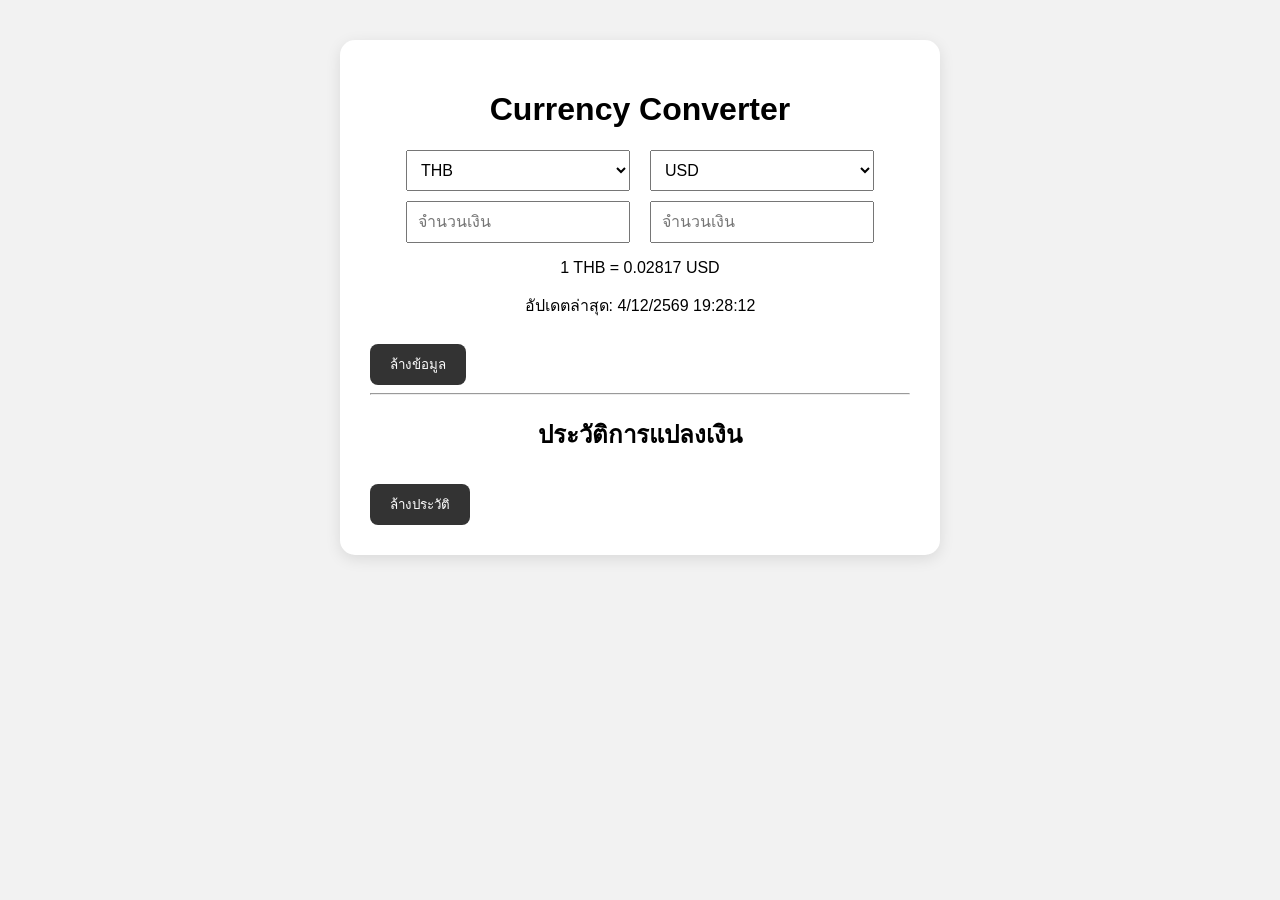
<file: Work/Assignment 2/index.html>
<!DOCTYPE html>
<html lang="th">
<head>
    <meta charset="UTF-8">
    <meta name="viewport" content="width=device-width, initial-scale=1.0">
    <title>Currency Converter</title>
    <link rel="stylesheet" href="style.css">
</head>

<body>

    <div class="container">
        <h1>Currency Converter</h1>

        <div class="converter">
            <div>
                <select id="currency-one">
                    <option value="THB">THB</option>
                    <option value="USD">USD</option>
                    <option value="EUR">EUR</option>
                </select>

                <input type="number" id="amount-one" placeholder="จำนวนเงิน">
            </div>

            <div>
                <select id="currency-two">
                    <option value="USD">USD</option>
                    <option value="THB">THB</option>
                    <option value="EUR">EUR</option>
                </select>

                <input type="number" id="amount-two" placeholder="จำนวนเงิน">
            </div>
        </div>

        <p id="rate">อัตราแลกเปลี่ยน: -</p>

        <p id="last-updated">อัปเดตล่าสุด: -</p>

        <button id="clear-data">ล้างข้อมูล</button>

        <hr>

        <h2>ประวัติการแปลงเงิน</h2>

        <ul id="history-list"></ul>

        <button id="clear-history">ล้างประวัติ</button>
    </div>

    <script src="script.js"></script>
</body>
</html>
</file>
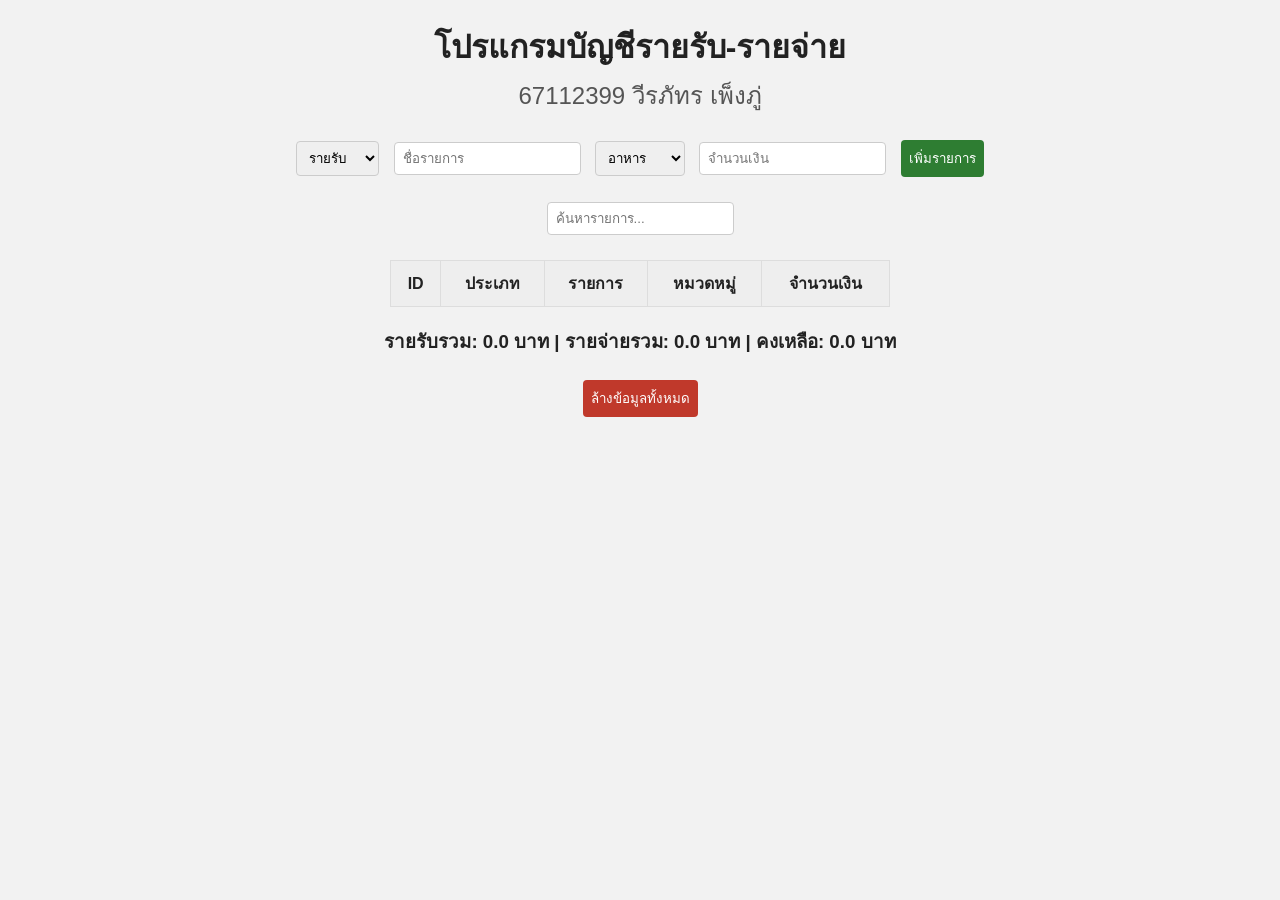
<file: Work/Assignment 3/index.html>
<!DOCTYPE html>
<html lang="th">
<head>
    <meta charset="UTF-8">
    <title>บัญชีรายรับ-รายจ่าย</title>
    <link rel="stylesheet" href="style.css">
</head>
<body>
    <h1>โปรแกรมบัญชีรายรับ-รายจ่าย</h1>
    <h2>67112399 วีรภัทร เพ็งภู่</h2>

    <div class="form-box">
        <select id="type">
            <option value="income">รายรับ</option>
            <option value="expense">รายจ่าย</option>
        </select>
        <input id="name" placeholder="ชื่อรายการ">
        <select id="category">
            <option>อาหาร</option>
            <option>เดินทาง</option>
            <option>ช้อปปิ้ง</option>
            <option>เงินเดือน</option>
            <option>อื่นๆ</option>
        </select>
        <input id="amount" type="number" placeholder="จำนวนเงิน">
        <button onclick="add()">เพิ่มรายการ</button>
    </div>

    <input id="search" placeholder="ค้นหารายการ..." oninput="show()">

    <table border="1">
        <thead>
            <tr>
                <th>ID</th>
                <th>ประเภท</th>
                <th>รายการ</th>
                <th>หมวดหมู่</th>
                <th>จำนวนเงิน</th>
            </tr>
        </thead>
        <tbody id="list"></tbody>
    </table>

    <h3 id="summary"></h3>

    <button id="clearBtn" onclick="clearData()">ล้างข้อมูลทั้งหมด</button>

    <script src="script.js"></script>
</body>
</html>
</file>
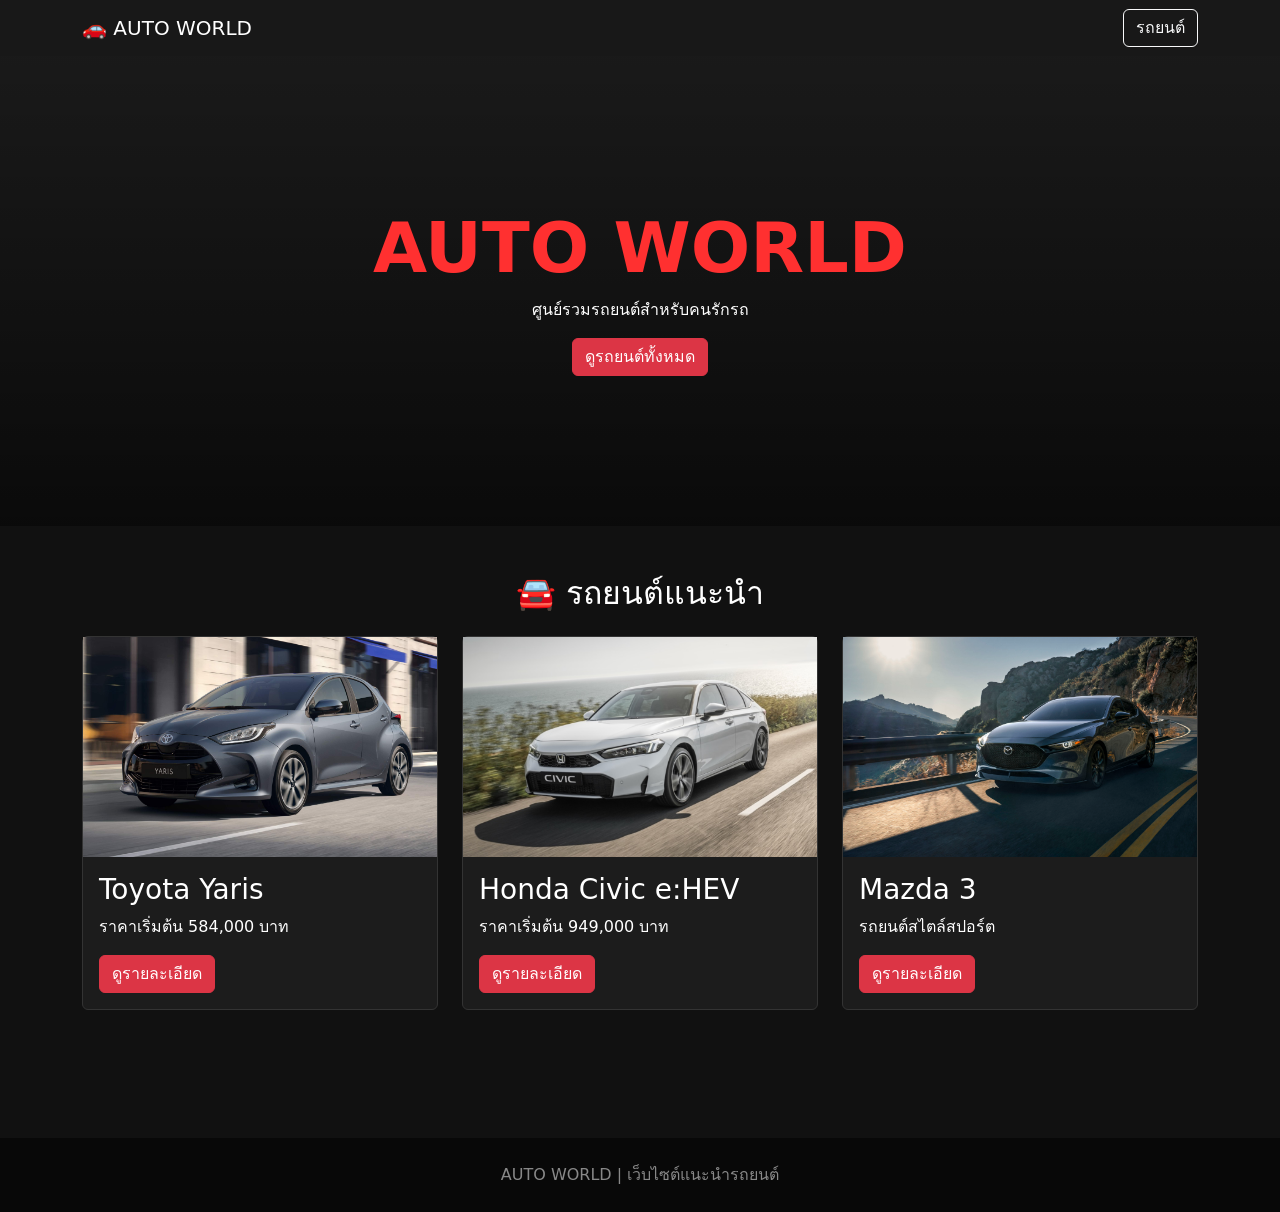
<file: Work/Assignment 4/index.html>
<!DOCTYPE html>
<html lang="th">

<head>
    <meta charset="UTF-8">
    <meta name="viewport"
          content="width=device-width, initial-scale=1">

    <title>Auto World</title>

    <link
        href="https://cdn.jsdelivr.net/npm/bootstrap@5.3.3/dist/css/bootstrap.min.css"
        rel="stylesheet">

    <link rel="stylesheet" href="style.css">
</head>

<body>

<nav class="navbar navbar-dark bg-dark">
    <div class="container">

        <a class="navbar-brand" href="index.html">
            🚗 AUTO WORLD
        </a>

        <a class="btn btn-outline-light"
           href="cars.html">
            รถยนต์
        </a>

    </div>
</nav>


<header class="hero text-center">

    <h1>AUTO WORLD</h1>

    <p>
        ศูนย์รวมรถยนต์สำหรับคนรักรถ
    </p>

    <a href="cars.html"
       class="btn btn-danger">
        ดูรถยนต์ทั้งหมด
    </a>

</header>


<div class="container py-5">

    <h2 class="text-center mb-4">
        🚘 รถยนต์แนะนำ
    </h2>

    <div class="row g-4">


        <!-- Yaris -->

        <div class="col-md-4">

            <a href="detail.html?car=yaris"
               class="car-link">

                <div class="card">

                    <img src="images/yaris.jpg"
                         class="car-img">

                    <div class="card-body">

                        <h3>Toyota Yaris</h3>

                        <p>
                            ราคาเริ่มต้น 584,000 บาท
                        </p>

                        <span class="btn btn-danger">
                            ดูรายละเอียด
                        </span>

                    </div>

                </div>

            </a>

        </div>


        <!-- Civic -->

        <div class="col-md-4">

            <a href="detail.html?car=civic"
               class="car-link">

                <div class="card">

                    <img src="images/civic.jpeg"
                         class="car-img">

                    <div class="card-body">

                        <h3>Honda Civic e:HEV</h3>

                        <p>
                            ราคาเริ่มต้น 949,000 บาท
                        </p>

                        <span class="btn btn-danger">
                            ดูรายละเอียด
                        </span>

                    </div>

                </div>

            </a>

        </div>


        <!-- Mazda -->

        <div class="col-md-4">

            <a href="detail.html?car=mazda3"
               class="car-link">

                <div class="card">

                    <img src="images/mazda3.jpg"
                         class="car-img">

                    <div class="card-body">

                        <h3>Mazda 3</h3>

                        <p>
                            รถยนต์สไตล์สปอร์ต
                        </p>

                        <span class="btn btn-danger">
                            ดูรายละเอียด
                        </span>

                    </div>

                </div>

            </a>

        </div>

    </div>

</div>


<footer>
    AUTO WORLD | เว็บไซต์แนะนำรถยนต์
</footer>

</body>
</html>
</file>
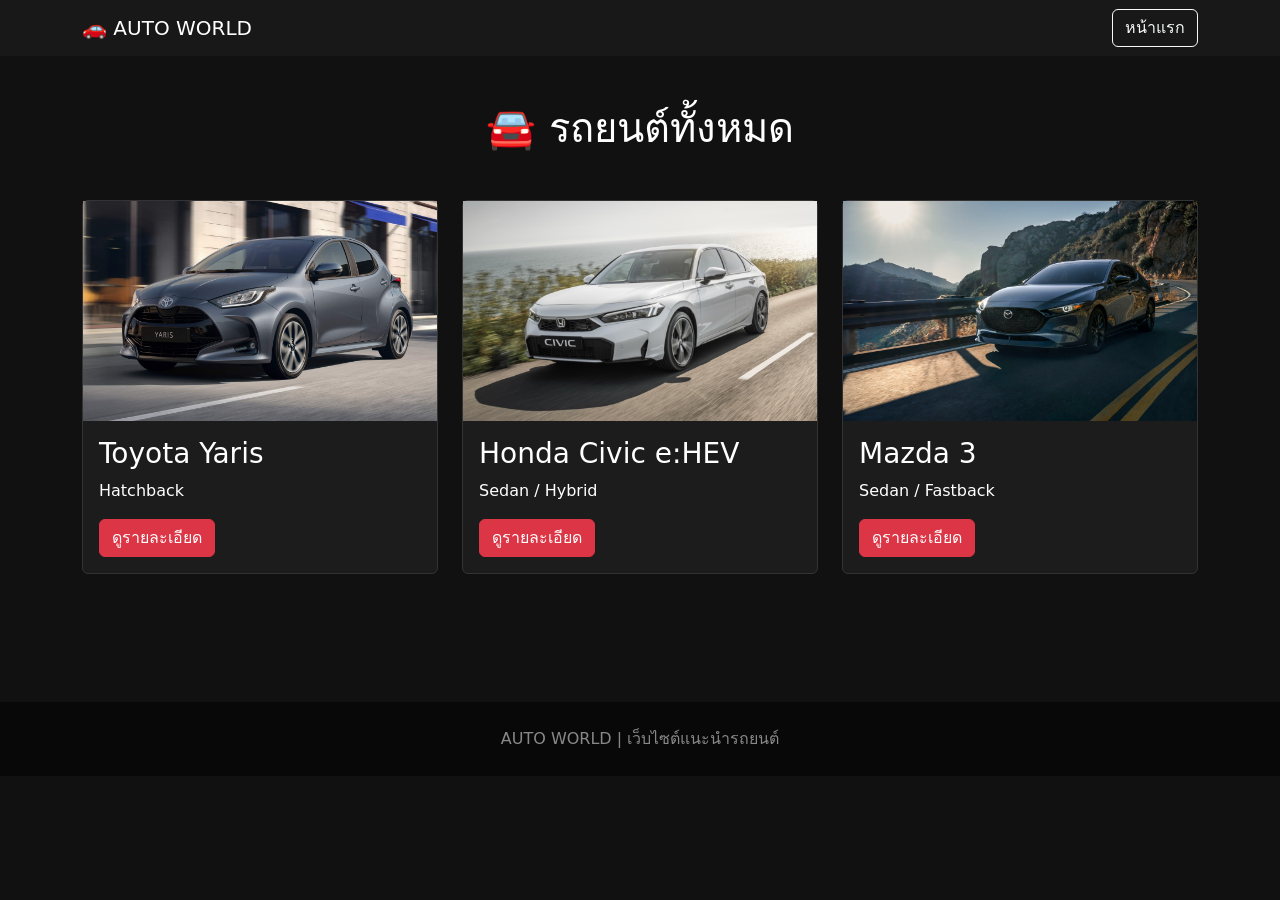
<file: Work/Assignment 4/cars.html>
<!DOCTYPE html>
<html lang="th">

<head>

    <meta charset="UTF-8">

    <meta name="viewport"
          content="width=device-width, initial-scale=1">

    <title>รถยนต์ทั้งหมด</title>

    <link
        href="https://cdn.jsdelivr.net/npm/bootstrap@5.3.3/dist/css/bootstrap.min.css"
        rel="stylesheet">

    <link rel="stylesheet"
          href="style.css">

</head>

<body>

<nav class="navbar navbar-dark bg-dark">

    <div class="container">

        <a class="navbar-brand"
           href="index.html">
            🚗 AUTO WORLD
        </a>

        <a class="btn btn-outline-light"
           href="index.html">
            หน้าแรก
        </a>

    </div>

</nav>


<div class="container py-5">

    <h1 class="text-center mb-5">
        🚘 รถยนต์ทั้งหมด
    </h1>


    <div class="row g-4">


        <div class="col-md-4">

            <a href="detail.html?car=yaris"
               class="car-link">

                <div class="card">

                    <img src="images/yaris.jpg"
                         class="car-img">

                    <div class="card-body">

                        <h3>Toyota Yaris</h3>

                        <p>Hatchback</p>

                        <button class="btn btn-danger">
                            ดูรายละเอียด
                        </button>

                    </div>

                </div>

            </a>

        </div>


        <div class="col-md-4">

            <a href="detail.html?car=civic"
               class="car-link">

                <div class="card">

                    <img src="images/civic.jpeg"
                         class="car-img">

                    <div class="card-body">

                        <h3>Honda Civic e:HEV</h3>

                        <p>Sedan / Hybrid</p>

                        <button class="btn btn-danger">
                            ดูรายละเอียด
                        </button>

                    </div>

                </div>

            </a>

        </div>


        <div class="col-md-4">

            <a href="detail.html?car=mazda3"
               class="car-link">

                <div class="card">

                    <img src="images/mazda3.jpg"
                         class="car-img">

                    <div class="card-body">

                        <h3>Mazda 3</h3>

                        <p>Sedan / Fastback</p>

                        <button class="btn btn-danger">
                            ดูรายละเอียด
                        </button>

                    </div>

                </div>

            </a>

        </div>

    </div>

</div>


<footer>
    AUTO WORLD | เว็บไซต์แนะนำรถยนต์
</footer>

</body>
</html>
</file>
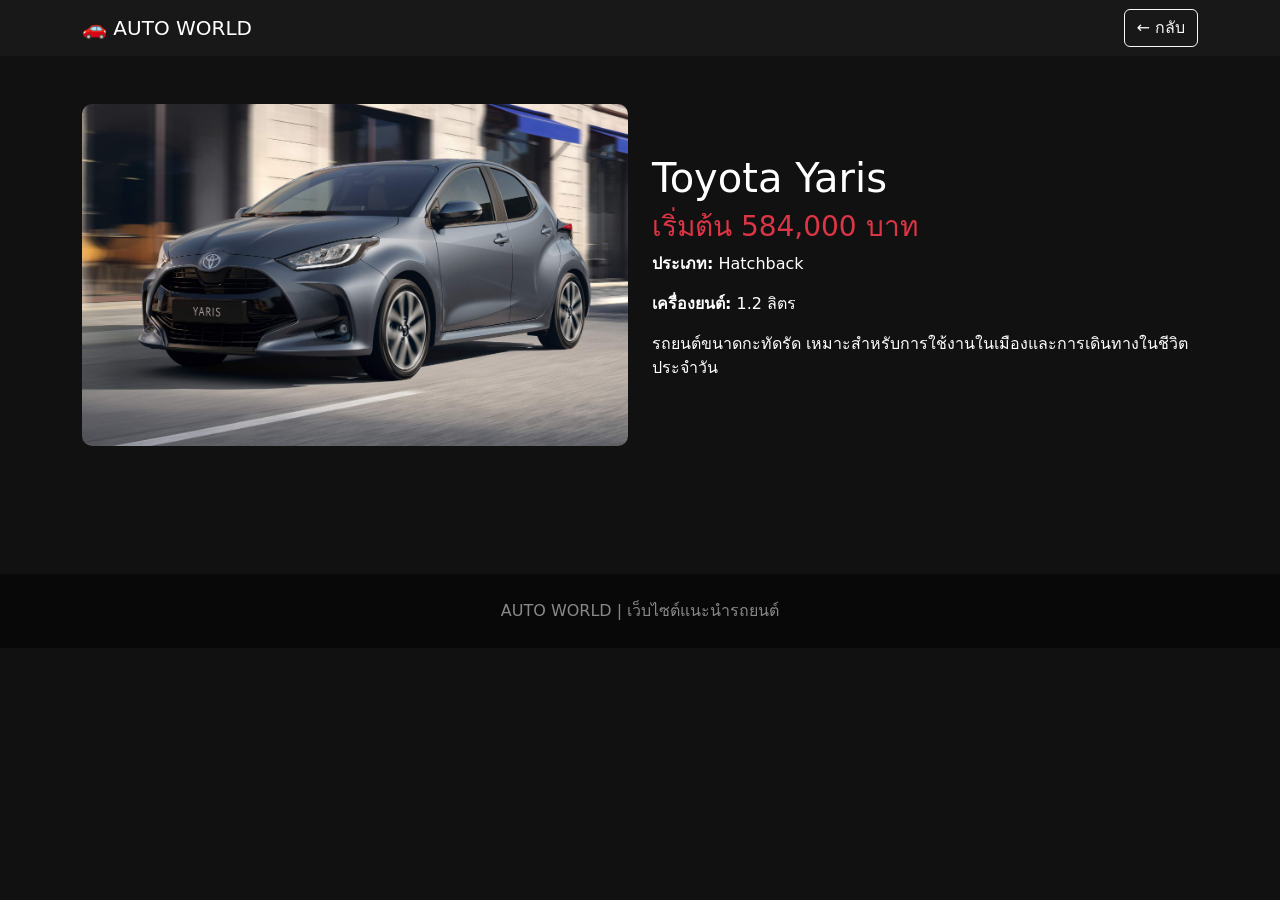
<file: Work/Assignment 4/detail.html>
<!DOCTYPE html>
<html lang="th">

<head>

    <meta charset="UTF-8">

    <meta name="viewport"
          content="width=device-width, initial-scale=1">

    <title>รายละเอียดรถ</title>

    <link
        href="https://cdn.jsdelivr.net/npm/bootstrap@5.3.3/dist/css/bootstrap.min.css"
        rel="stylesheet">

    <link rel="stylesheet"
          href="style.css">

</head>

<body>

<nav class="navbar navbar-dark bg-dark">

    <div class="container">

        <a class="navbar-brand"
           href="index.html">
            🚗 AUTO WORLD
        </a>

        <a class="btn btn-outline-light"
           href="cars.html">
            ← กลับ
        </a>

    </div>

</nav>


<div class="container py-5">

    <div class="row align-items-center">

        <div class="col-md-6">

            <img id="carImage"
                 class="detail-img">

        </div>


        <div class="col-md-6">

            <h1 id="name"></h1>

            <h3 id="price"
                class="text-danger">
            </h3>

            <p>
                <b>ประเภท:</b>
                <span id="type"></span>
            </p>

            <p>
                <b>เครื่องยนต์:</b>
                <span id="engine"></span>
            </p>

            <p id="description"></p>

        </div>

    </div>

</div>


<footer>
    AUTO WORLD | เว็บไซต์แนะนำรถยนต์
</footer>


<script>

const cars = {

    yaris: {
        name: "Toyota Yaris",
        price: "เริ่มต้น 584,000 บาท",
        type: "Hatchback",
        engine: "1.2 ลิตร",
        image: "images/yaris.jpg",
        description:
        "รถยนต์ขนาดกะทัดรัด เหมาะสำหรับการใช้งานในเมืองและการเดินทางในชีวิตประจำวัน"
    },

    civic: {
        name: "Honda Civic e:HEV",
        price: "เริ่มต้น 949,000 บาท",
        type: "Sedan / Hybrid",
        engine: "e:HEV",
        image: "images/civic.jpg",
        description:
        "รถยนต์ซีดานสไตล์สปอร์ต พร้อมระบบขับเคลื่อนไฮบริดและเทคโนโลยีช่วยเหลือด้านความปลอดภัย"
    },

    mazda3: {
        name: "Mazda 3",
        price: "ติดต่อโชว์รูม",
        type: "Sedan / Fastback",
        engine: "เบนซิน",
        image: "images/mazda3.jpg",
        description:
        "รถยนต์ดีไซน์สปอร์ตที่เน้นความสวยงามและประสบการณ์การขับขี่"
    }

};


const params =
    new URLSearchParams(location.search);

const id =
    params.get("car");

const car =
    cars[id] || cars.yaris;


document.getElementById("name")
    .textContent = car.name;

document.getElementById("price")
    .textContent = car.price;

document.getElementById("type")
    .textContent = car.type;

document.getElementById("engine")
    .textContent = car.engine;

document.getElementById("description")
    .textContent = car.description;

document.getElementById("carImage")
    .src = car.image;

document.title =
    car.name + " | AUTO WORLD";

</script>

</body>
</html>
</file>
<file: Work/Assignment 2/style.css>
* {
    box-sizing: border-box;
}

body {
    font-family: Arial, sans-serif;
    background: #f2f2f2;
    margin: 0;
    padding: 40px;
}

.container {
    max-width: 600px;
    margin: auto;
    background: white;
    padding: 30px;
    border-radius: 15px;
    box-shadow: 0 4px 15px rgba(0,0,0,0.1);
}

h1, h2 {
    text-align: center;
}

.converter {
    display: flex;
    gap: 20px;
    justify-content: center;
}

.converter div {
    display: flex;
    flex-direction: column;
    gap: 10px;
}

select,
input {
    padding: 10px;
    font-size: 16px;
}

button {
    padding: 10px 20px;
    margin-top: 10px;
    border: none;
    border-radius: 8px;
    cursor: pointer;
    background: #333;
    color: white;
}

button:hover {
    opacity: 0.8;
}

#rate,
#last-updated {
    text-align: center;
}

#history-list {
    padding-left: 20px;
}

#history-list li {
    margin: 8px 0;
}
</file>
<file: Work/Assignment 3/style.css>
body {
    font-family: "Sarabun", Arial, sans-serif;
    text-align: center;
    background: #f2f2f2;
    color: #222;
}

h1 {
    margin-bottom: 0;
}

h2 {
    margin-top: 4px;
    color: #555;
    font-weight: normal;
}

.form-box {
    margin: 15px auto;
}

input, select, button {
    padding: 8px;
    margin: 5px;
    border-radius: 4px;
    border: 1px solid #ccc;
}

button {
    background: #2e7d32;
    color: white;
    border: none;
    cursor: pointer;
}

button:hover {
    background: #256428;
}

#clearBtn {
    background: #c0392b;
}

#clearBtn:hover {
    background: #a5301f;
}

table {
    margin: 20px auto;
    background: white;
    border-collapse: collapse;
    min-width: 500px;
}

th, td {
    padding: 10px;
    border: 1px solid #ddd;
}

th {
    background: #eee;
}

#summary {
    margin-top: 10px;
}
</file>
<file: Work/Assignment 4/style.css>
body {
    background: #111;
    color: white;
}


/* Navbar */

.navbar {
    background: #181818 !important;
}


/* Hero */

.hero {
    padding: 150px 20px;

    background:
        linear-gradient(
            rgba(0,0,0,.5),
            rgba(0,0,0,.8)
        ),
        #333;
}

.hero h1 {
    font-size: 70px;
    font-weight: bold;
    color: #ff3030;
}


/* Card */

.card {
    background: #1c1c1c;
    color: white;

    border: 1px solid #333;

    transition: .3s;
}

.card:hover {
    transform: translateY(-7px);

    border-color: #ff3030;
}


/* Link */

.car-link {
    text-decoration: none;
    color: white;
}

.car-link:hover {
    color: white;
}


/* Car image */

.car-img {
    width: 100%;
    height: 220px;

    object-fit: cover;
}


/* Detail image */

.detail-img {
    width: 100%;
    max-height: 450px;

    object-fit: cover;

    border-radius: 10px;
}


/* Footer */

footer {
    margin-top: 80px;

    padding: 25px;

    text-align: center;

    background: #080808;

    color: #888;
}


/* Mobile */

@media (max-width: 768px) {

    .hero h1 {
        font-size: 45px;
    }

}
</file>
